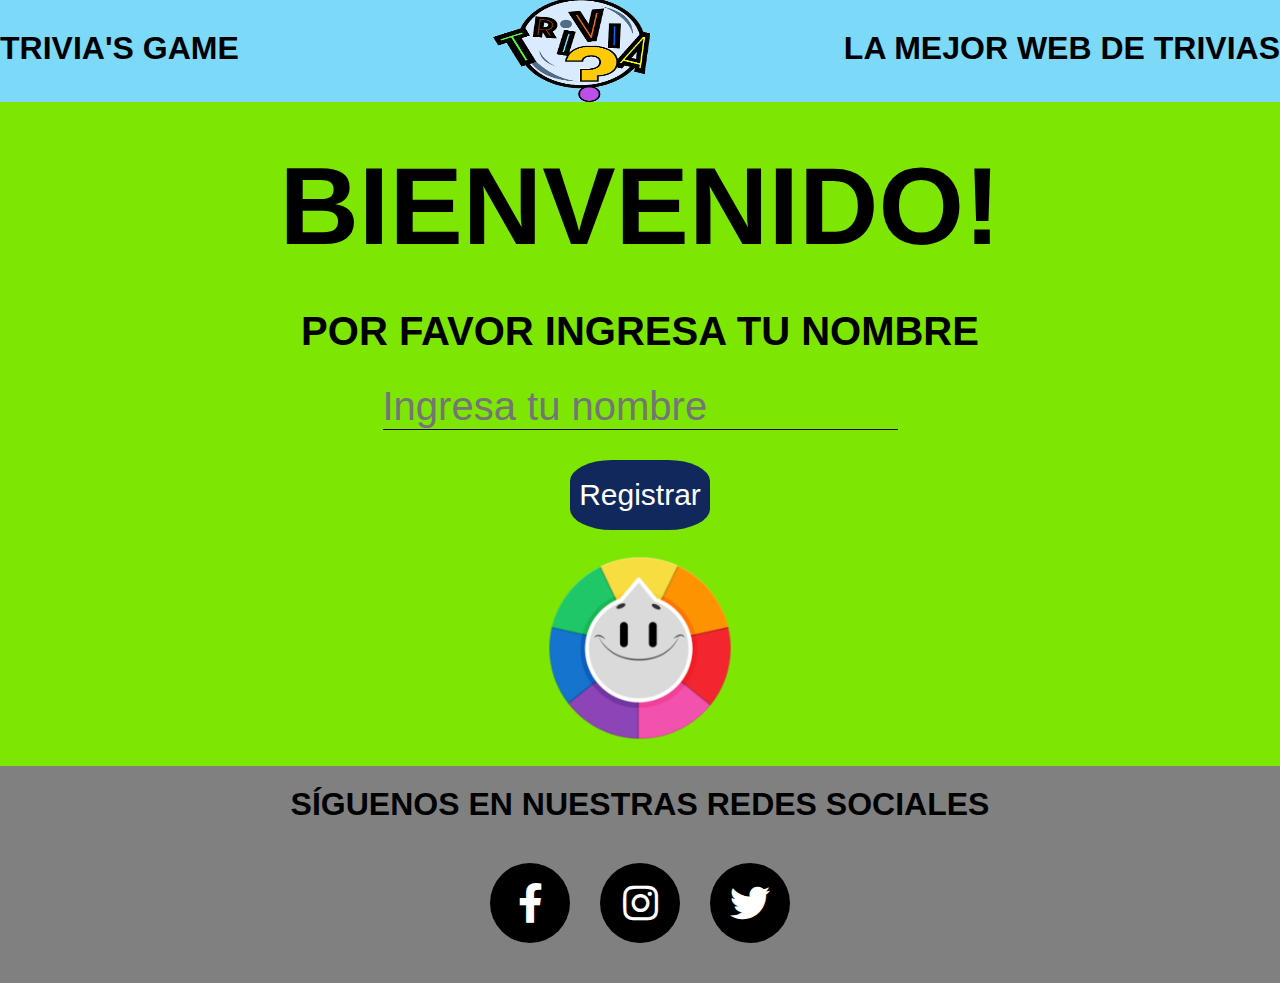
<file: src/index.html>
<!DOCTYPE html>
<html lang="en">
<head>
    <meta charset="UTF-8">
    <meta name="viewport" content="width=device-width, initial-scale=1.0">
    <meta http-equiv="X-UA-Compatible" content="ie=edge">
    <link rel="stylesheet" href="style.css" type="text/css">
    <link href="https://use.fontawesome.com/releases/v5.0.6/css/all.css" rel="stylesheet"/>
    <link rel="shortcut icon" type="image/x-icon" href="img/tri2.png">
    <title>Trivias's Game</title>
</head>
<body>
    
    <header>
        <h1 id="a">TRIVIA'S GAME</h1>
        <h1 id="b">LA MEJOR WEB DE TRIVIAS</h1>
        <img src="img/trivias.png">
    </header>
    <article>
        <div class="textos">
            <h1 id="label1">BIENVENIDO!</h1>
            <h3 id="saludjug">POR FAVOR INGRESA TU NOMBRE</h3>
            <h3 id="label2" style="display: none;">POR FAVOR ELIGE EL TIPO DE PREGUNTAS PARA EMPEZAR A JUGAR</h3>
            <h3 id="label3" style="display: none;">RECUERDA QUE TENDRÁS 20 SEGUNDOS PARA RESPONDER. DE LO CONTRARIO, VERÁS REFLEJADA LA RESPUESTA Y DEBERÁS PASAR A LA SIGUIENTE.</h3>
        </div>
        
        <div class="ingresar_nombre">
                <input type="text" name="nombre" id="txtbox" placeholder="Ingresa tu nombre" 
                maxlength="13" onkeypress="return SoloLetras(event)" required>
        </div>
        
        <div class="boton_enviar">
            <input type="submit" id="btn" onclick="captura()" value="Registrar" required>
        </div>

        <div class="elegir_tipo">
            <input type="button" id="tipoA" value="Música" style="display: none;" onclick="btnMusica()" required>
            <input type="button" id="tipoB" value="Lucha Libre" style="display: none;" onclick="btnLucha()" required>
        </div>

        <div class="boton_empezar">
            <a href="preguntas/preg_musica/pregM.html"><input type="button" id="btnEmp1" value="Empecemos" style="display: none;" required></a>
            <a href="preguntas/preg_lucha/pregLL.html"><input type="button" id="btnEmp2" value="Empecemos" style="display: none;" required></a>
        </div>

        <div class="boton_volver">
            <input type="button" id="btnVolver" value="Volver" style="display: none;" onclick="volverHome()">
        </div>

        <br>
        <img src="img/tri2.png">
        <br>

        <script src="main.js"></script>
    </article>
    <footer>
        <h1>SÍGUENOS EN NUESTRAS REDES SOCIALES</h1>

        <div class="redes">
            <a href="https://es-la.facebook.com"><i class="fab fa-facebook-f icon1"></i></a>
            <a href="https://www.instagram.com/?hl=es-la"><i class="fab fa-instagram icon2"></i></a>
            <a href="https://twitter.com/?lang=es"><i class="fab fa-twitter icon3"></i></a>
        </div>
    </footer>
</body>
</html>
</file>
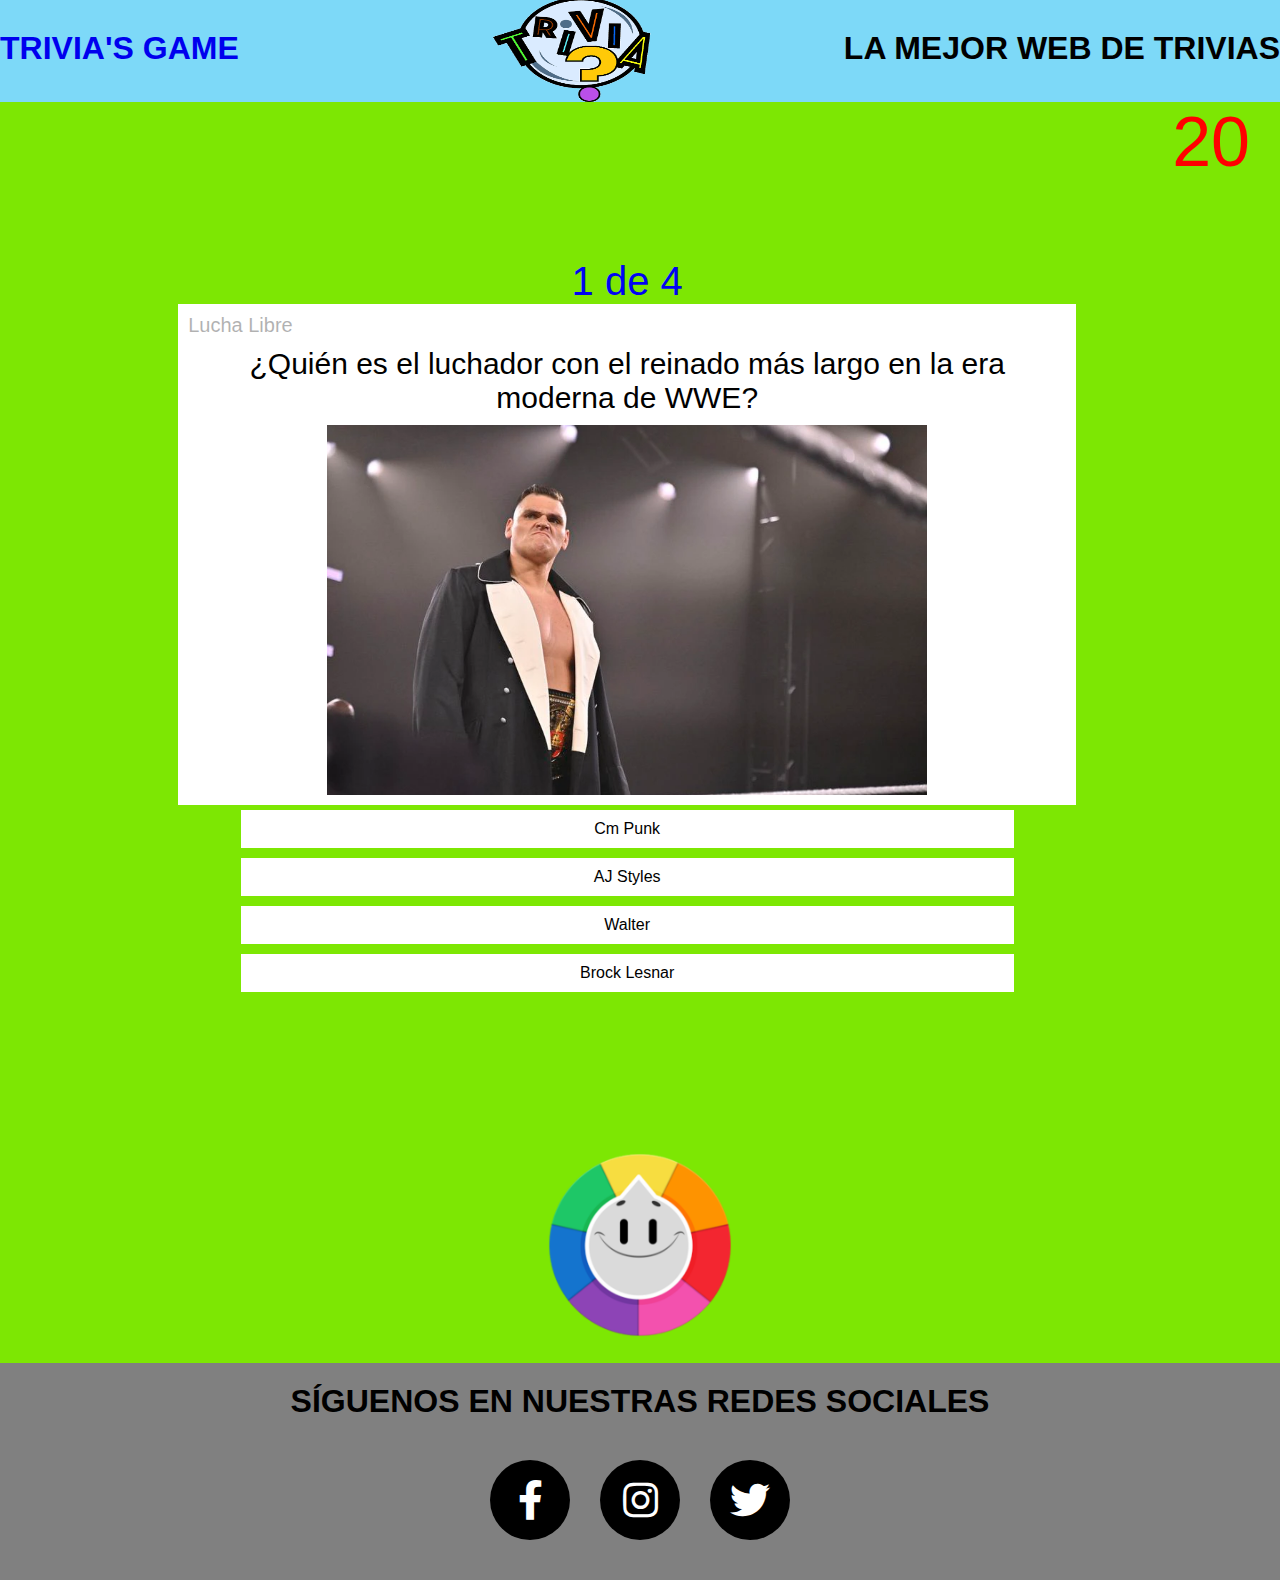
<file: src/preguntas/preg_lucha/pregLL.html>
<!DOCTYPE html>
<html lang="en">
<head>
    <meta charset="UTF-8">
    <meta http-equiv="X-UA-Compatible" content="IE=edge">
    <meta name="viewport" content="width=device-width, initial-scale=1.0">
    <link rel="stylesheet" href="preguntas.css" type="text/css">
    <link href="https://use.fontawesome.com/releases/v5.0.6/css/all.css" rel="stylesheet"/>
    <link rel="shortcut icon" type="image/x-icon" href="../../img/tri2.png">
    <title>Trivias's Game</title>
</head>
<body>
    <header>
        <a href="../../index.html"><h1 id="a">TRIVIA'S GAME</h1></a>
        <h1 id="b">LA MEJOR WEB DE TRIVIAS</h1>
        <img src="../../img/trivias.png">
    </header>

    <article id="fondo">
        <div id="preguntas_trivia" class="preguntas_trivia">
            <span id="countdown"></span>
            
            <div class="contenedor">
                <br>
                <label id="cant_de_preg"></label>
                <div class="encabezado">
                    <div class="categoria" id="categoria"></div>
                    <div class="pregunta" id="pregunta"></div>
                    <img src="" class="foto" id="imagen">
                </div>

    
                    <div class="btn_respuesta" id="resp1" onclick="elegirResp()"></div>
                    <div class="btn_respuesta" id="resp2" onclick="elegirResp()"></div>
                    <div class="btn_respuesta" id="resp3" onclick="elegirResp()"></div>
                    <div class="btn_respuesta" id="resp4" onclick="elegirResp()"></div>
                
            </div>
        </div>
        
        <script src="preg_luchas.js"></script>
        <br>
        <br>
        <br>
        <br>
        <br>
        <img id="logo" src="../../img/tri2.png">
        <br>
    </article>

    <footer>
        <h1>SÍGUENOS EN NUESTRAS REDES SOCIALES</h1>

        <div class="redes">
            <a href="https://es-la.facebook.com"><i class="fab fa-facebook-f icon1"></i></a>
            <a href="https://www.instagram.com/?hl=es-la"><i class="fab fa-instagram icon2"></i></a>
            <a href="https://twitter.com/?lang=es"><i class="fab fa-twitter icon3"></i></a>
        </div>
    </footer> 
</body>
</html>
</file>
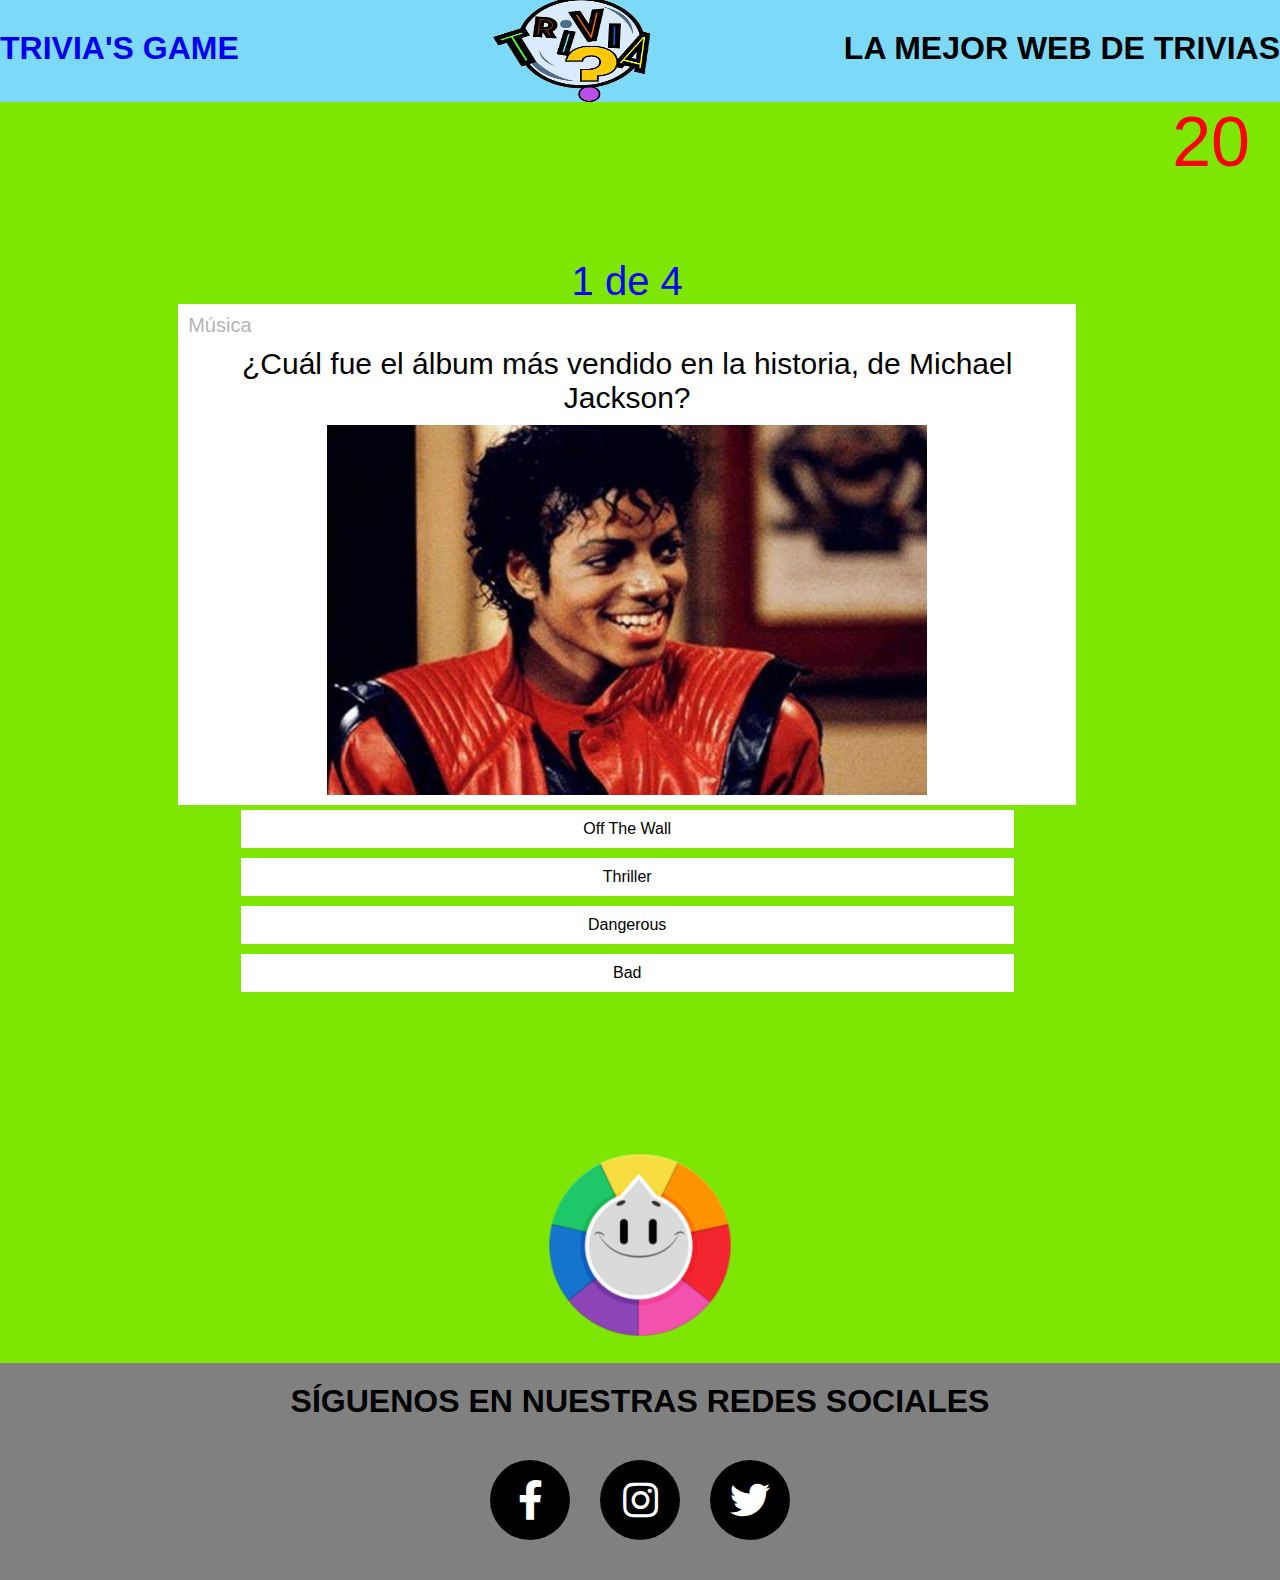
<file: src/preguntas/preg_musica/pregM.html>
<!DOCTYPE html>
<html lang="en">
<head>
    <meta charset="UTF-8">
    <meta http-equiv="X-UA-Compatible" content="IE=edge">
    <meta name="viewport" content="width=device-width, initial-scale=1.0">
    <link rel="stylesheet" href="preguntas.css" type="text/css">
    <link href="https://use.fontawesome.com/releases/v5.0.6/css/all.css" rel="stylesheet"/>
    <link rel="shortcut icon" type="image/x-icon" href="img/tri2.png">
    <title>Trivias's Game</title>
</head>
<body>
    <header>
        <a href="../../index.html"><h1 id="a">TRIVIA'S GAME</h1></a>
        <h1 id="b">LA MEJOR WEB DE TRIVIAS</h1>
        <img src="../../img/trivias.png">
    </header>

    <article id="fondo">
        <div id="preguntas_trivia" class="preguntas_trivia">
            <span id="countdown"></span>
            
            <div class="contenedor">
                <br>
                <label id="cant_de_preg"></label>
                <div class="encabezado">
                    <div class="categoria" id="categoria">Categoría</div>
                    <div class="pregunta" id="pregunta">Pregunta</div>
                    <img src="" class="foto" id="imagen">
                </div>

                <div class="btn_respuesta" id="resp1" onclick=""></div>
                <div class="btn_respuesta" id="resp2" onclick=""></div>
                <div class="btn_respuesta" id="resp3" onclick=""></div>
                <div class="btn_respuesta" id="resp4" onclick=""></div>
            </div>
        </div>
        
        <script src="preg_musica.js"></script>
        <br>
        <br>
        <br>
        <br>
        <br>
        <img id="logo" src="../../img/tri2.png">
        <br>
    </article>

    <footer>
        <h1>SÍGUENOS EN NUESTRAS REDES SOCIALES</h1>

        <div class="redes">
            <a href="https://es-la.facebook.com"><i class="fab fa-facebook-f icon1"></i></a>
            <a href="https://www.instagram.com/?hl=es-la"><i class="fab fa-instagram icon2"></i></a>
            <a href="https://twitter.com/?lang=es"><i class="fab fa-twitter icon3"></i></a>
        </div>
    </footer>
</body>
</html>
</file>
<file: src/style.css>
*{
    margin: 0;
    padding: 0;
    transition: all;
}

body h1{
    font-family: -apple-system, BlinkMacSystemFont, 'Segoe UI', Roboto, Oxygen, Ubuntu, Cantarell, 'Open Sans', 'Helvetica Neue', sans-serif;
}

body h3{
    font-family: -apple-system, BlinkMacSystemFont, 'Segoe UI', Roboto, Oxygen, Ubuntu, Cantarell, 'Open Sans', 'Helvetica Neue', sans-serif;
}



/*---CABECERA-----*/
header{
    background-color: rgb(125, 217, 248);
    width: 100%;
}

header h1{
    text-align: justify;
    display: inline-block;
    padding-top: 30px;
}

header img{
    width: 160px;
    height: 105px;
    display: block;
    margin: auto;
    margin-top: -70px;
    padding-left: 300px;
}

#b{
    float: right;
}

/*-----CUERPO-----*/
article{
    background-color: rgb(125, 231, 3);
    width: 100%;
}

article h1{
    text-align: center;
    font-size: 110px;
    padding-top: 40px;
}

article h3{
    text-align: center;
    padding-top: 40px;
    font-size: 40px;
}

.ingresar_nombre{
    display: flex;
    justify-content: center;
    padding: 30px;
}

.ingresar_nombre input{
    background: none;
    border: none;
    font-family: -apple-system, BlinkMacSystemFont, 'Segoe UI', Roboto, Oxygen, Ubuntu, Cantarell, 'Open Sans', 'Helvetica Neue', sans-serif;
    font-size: 40px;
    display: block;
    border-bottom: 1px solid;
}

.boton_enviar{
    display: flex;
    justify-content: center;
}

.boton_enviar input{
    width: 140px;
    height: 70px;
    background: #11285c;
    color: white;
    font-size: 30px;
    border-radius: 30%;
    border: none;
    cursor: pointer;
}

.boton_enviar input:hover{
    background: #000;
}

article img{
    width: 200px;
    height: 200px;
    display: block;
    margin: auto;
}

input:focus{
    outline: none;
}

/*-----PARA ELEGIR TIPO DE PREGUNTAS-----*/

.elegir_tipo{
    display: flex;
    justify-content: center;
}

.elegir_tipo input{
    height: 60px;
    background: #11285c;
    color: white;
    font-size: 30px;
    border-radius: 30%;
    border: none;
    cursor: pointer;
}

.elegir_tipo input:hover{
    background: #000;
}

.elegir_tipo #tipoA{
    width: 130px;
    margin-right: 10px;
}

.elegir_tipo #tipoB{
    width: 180px;
    margin-left: 60px;
}

/*----PARA EMPEZAR--*/

.boton_empezar{
    display: flex;
    justify-content: center;
}

#btnEmp1{
    text-decoration: none;
}

.boton_empezar input{
    height: 70px;
    background: #11285c;
    color: white;
    font-size: 30px;
    border-radius: 30%;
    border: none;
    cursor: pointer;
    text-decoration: none;
}

.boton_empezar input:hover{
    background: #000;
    text-decoration: none;
}

/*-----PARA VOLVER------*/

.boton_volver{
    display: flex;
    justify-content: left;
    padding-left: 10px;
}

.boton_volver input{
    width: 100px;
    height: 60px;
    background: #11285c;
    color: white;
    font-size: 30px;
    border-radius: 30%;
    border: none;
    cursor: pointer;
}

.boton_volver input:hover{
    background: #000;
}


/*---PIES----*/
footer{
    background-color: grey;
    width: 100%;
}

footer h1{
    text-align: center;
    padding-top: 20px;
}

.redes{
    display: flex;
    justify-content: center;
    padding: 40px;
    align-items: center;
}

.redes .fab{
    margin: 0 15px;
    width: 80px;
    height: 80px;
    text-align: center;
    font-size: 40px;
    line-height: 80px;
    background: #000;
    border-radius: 50%;
    color: white;
}

.redes .icon1:hover{
    background: #3b5998;
}

.redes .icon2:hover{
    background: #C13584;
}

.redes .icon3:hover{
    background: #00acee;
}
</file>
<file: src/preguntas/preg_lucha/preguntas.css>
*{
    margin: 0;
    padding: 0;
    transition: all 0.3s;
}

body h1{
    font-family: -apple-system, BlinkMacSystemFont, 'Segoe UI', Roboto, Oxygen, Ubuntu, Cantarell, 'Open Sans', 'Helvetica Neue', sans-serif;
}

body h3{
    font-family: -apple-system, BlinkMacSystemFont, 'Segoe UI', Roboto, Oxygen, Ubuntu, Cantarell, 'Open Sans', 'Helvetica Neue', sans-serif;
}



/*---CABECERA-----*/
header{
    background-color: rgb(125, 217, 248);
    width: 100%;
}

header h1{
    text-align: justify;
    display: inline-block;
    padding-top: 30px;
}

header img{
    width: 160px;
    height: 105px;
    display: block;
    margin: auto;
    margin-top: -70px;
    padding-left: 300px;
}

#b{
    float: right;
}




/*-----CUERPO-----*/
article{
    background-color: rgb(125, 231, 3);
    width: 100%;
}

article h1{
    text-align: center;
    font-size: 110px;
    padding-top: 40px;
}

article h3{
    text-align: center;
    padding-top: 40px;
    font-size: 40px;
}

article img{
    width: 200px;
    height: 200px;
    display: block;
    margin: auto;
}





/*---------TRIVIAS-----------------*/
.preguntas_trivia{
    margin: 0;
    padding: 0;
    text-align: center;
}

.contenedor{
    width: 98vw;
    height: 97vh;
    display: flex;
    flex-direction: column;
    justify-content: center;
    align-items: center;
}

#countdown{
    float: right;
    padding-right: 30px;
    font-size: 70px;
    font-family:  -apple-system, BlinkMacSystemFont, 'Segoe UI', Roboto, Oxygen, Ubuntu, Cantarell, 'Open Sans', 'Helvetica Neue', sans-serif;
    color: red;
    user-select: none;
}

.encabezado{
    background: white;
    min-width: 300px;
    width: 70%;
    padding: 10px;
}

#cant_de_preg{
    font-family:  -apple-system, BlinkMacSystemFont, 'Segoe UI', Roboto, Oxygen, Ubuntu, Cantarell, 'Open Sans', 'Helvetica Neue', sans-serif;
    font-size: 40px;
    color: rgb(0, 4, 243);
}

.categoria{
    opacity: 0.3;
    text-align: left;
    font-family: -apple-system, BlinkMacSystemFont, 'Segoe UI', Roboto, Oxygen, Ubuntu, Cantarell, 'Open Sans', 'Helvetica Neue', sans-serif;
    font-size: 20px;
}

.pregunta{
    padding: 10px;
    font-family: -apple-system, BlinkMacSystemFont, 'Segoe UI', Roboto, Oxygen, Ubuntu, Cantarell, 'Open Sans', 'Helvetica Neue', sans-serif;
    font-size: 30px;
}

#imagen{
    object-fit: cover;
    height: 200px;
    width: 100%;
}

.btn_respuesta{
    background: white;
    width: 60%;
    padding: 10px;
    margin: 5px;
    font-family: -apple-system, BlinkMacSystemFont, 'Segoe UI', Roboto, Oxygen, Ubuntu, Cantarell, 'Open Sans', 'Helvetica Neue', sans-serif;
}

.btn_respuesta:hover{
    background: orange;
    cursor: pointer;
    transform: scale(1.05);
}





/*---PIES----*/
footer{
    background-color: grey;
    width: 100%;
}

footer h1{
    text-align: center;
    padding-top: 20px;
}

.redes{
    display: flex;
    justify-content: center;
    padding: 40px;
    align-items: center;
}

.redes .fab{
    margin: 0 15px;
    width: 80px;
    height: 80px;
    text-align: center;
    font-size: 40px;
    line-height: 80px;
    background: #000;
    border-radius: 50%;
    color: white;
}

.redes .icon1:hover{
    background: #3b5998;
}

.redes .icon2:hover{
    background: #C13584;
}

.redes .icon3:hover{
    background: #00acee;
}
</file>
<file: src/preguntas/preg_musica/preguntas.css>
*{
    margin: 0;
    padding: 0;
    transition: all 0.3s;
}

body h1{
    font-family: -apple-system, BlinkMacSystemFont, 'Segoe UI', Roboto, Oxygen, Ubuntu, Cantarell, 'Open Sans', 'Helvetica Neue', sans-serif;
}

body h3{
    font-family: -apple-system, BlinkMacSystemFont, 'Segoe UI', Roboto, Oxygen, Ubuntu, Cantarell, 'Open Sans', 'Helvetica Neue', sans-serif;
}



/*---CABECERA-----*/
header{
    background-color: rgb(125, 217, 248);
    width: 100%;
}

header h1{
    text-align: justify;
    display: inline-block;
    padding-top: 30px;
}

header img{
    width: 160px;
    height: 105px;
    display: block;
    margin: auto;
    margin-top: -70px;
    padding-left: 300px;
}

#b{
    float: right;
}




/*-----CUERPO-----*/
article{
    background-color: rgb(125, 231, 3);
    width: 100%;
}

article h1{
    text-align: center;
    font-size: 110px;
    padding-top: 40px;
}

article h3{
    text-align: center;
    padding-top: 40px;
    font-size: 40px;
}

article img{
    width: 200px;
    height: 200px;
    display: block;
    margin: auto;
}





/*---------TRIVIAS-----------------*/
.preguntas_trivia{
    margin: 0;
    padding: 0;
    text-align: center;
}

.contenedor{
    width: 98vw;
    height: 97vh;
    display: flex;
    flex-direction: column;
    justify-content: center;
    align-items: center;
}

#countdown{
    float: right;
    padding-right: 30px;
    font-size: 70px;
    font-family:  -apple-system, BlinkMacSystemFont, 'Segoe UI', Roboto, Oxygen, Ubuntu, Cantarell, 'Open Sans', 'Helvetica Neue', sans-serif;
    color: red;
    user-select: none;
}

.encabezado{
    background: white;
    min-width: 300px;
    width: 70%;
    padding: 10px;
}

#cant_de_preg{
    font-family:  -apple-system, BlinkMacSystemFont, 'Segoe UI', Roboto, Oxygen, Ubuntu, Cantarell, 'Open Sans', 'Helvetica Neue', sans-serif;
    font-size: 40px;
    color: rgb(0, 4, 243);
}

.categoria{
    opacity: 0.3;
    text-align: left;
    font-family: -apple-system, BlinkMacSystemFont, 'Segoe UI', Roboto, Oxygen, Ubuntu, Cantarell, 'Open Sans', 'Helvetica Neue', sans-serif;
    font-size: 20px;
}

.pregunta{
    padding: 10px;
    font-family: -apple-system, BlinkMacSystemFont, 'Segoe UI', Roboto, Oxygen, Ubuntu, Cantarell, 'Open Sans', 'Helvetica Neue', sans-serif;
    font-size: 30px;
}

#imagen{
    object-fit: cover;
    height: 200px;
    width: 100%;
}

.btn_respuesta{
    background: white;
    width: 60%;
    padding: 10px;
    margin: 5px;
    font-family: -apple-system, BlinkMacSystemFont, 'Segoe UI', Roboto, Oxygen, Ubuntu, Cantarell, 'Open Sans', 'Helvetica Neue', sans-serif;
}

.btn_respuesta:hover{
    background: orange;
    cursor: pointer;
    transform: scale(1.05);
}





/*---PIES----*/
footer{
    background-color: grey;
    width: 100%;
}

footer h1{
    text-align: center;
    padding-top: 20px;
}

.redes{
    display: flex;
    justify-content: center;
    padding: 40px;
    align-items: center;
}

.redes .fab{
    margin: 0 15px;
    width: 80px;
    height: 80px;
    text-align: center;
    font-size: 40px;
    line-height: 80px;
    background: #000;
    border-radius: 50%;
    color: white;
}

.redes .icon1:hover{
    background: #3b5998;
}

.redes .icon2:hover{
    background: #C13584;
}

.redes .icon3:hover{
    background: #00acee;
}
</file>
